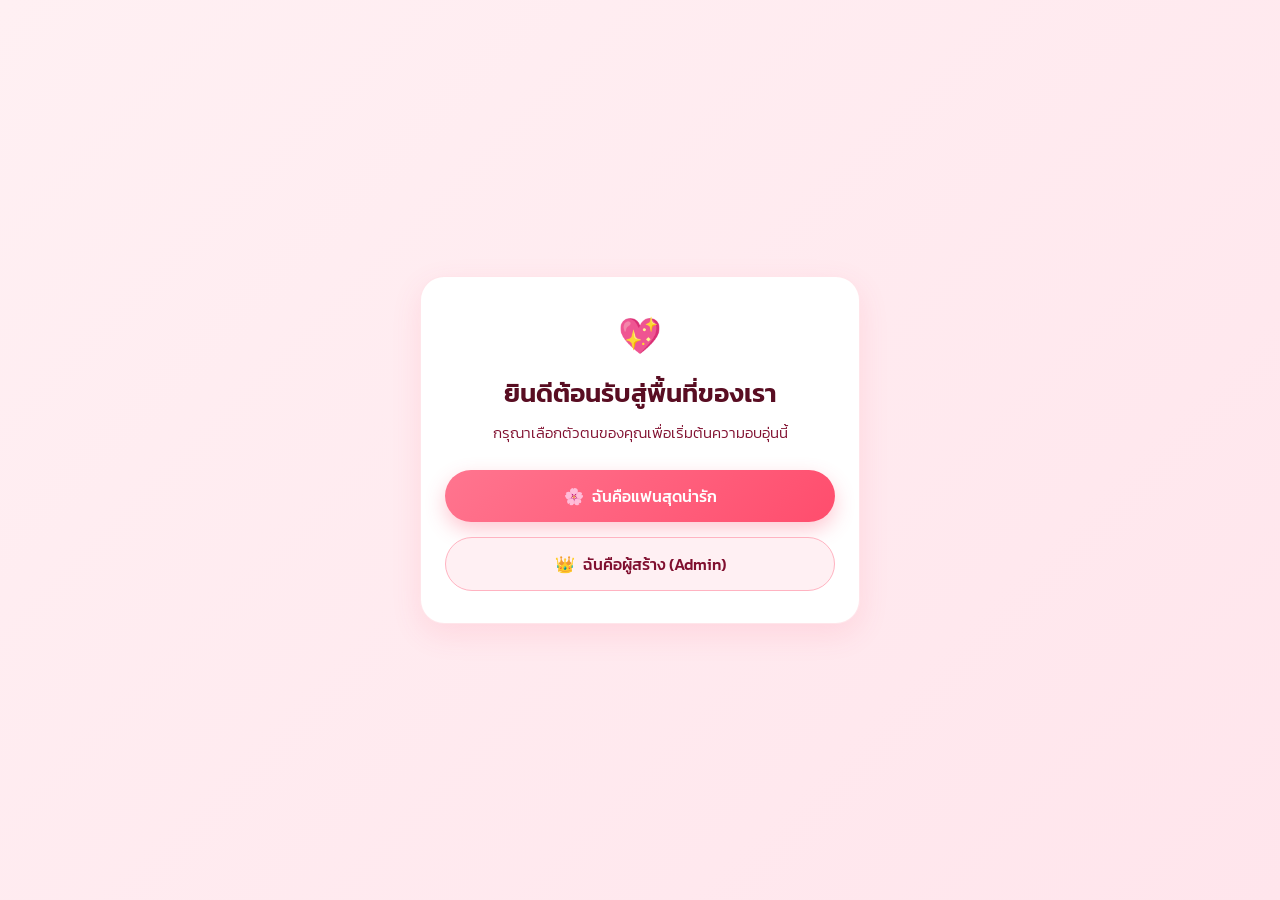
<file: landing.html>
<!DOCTYPE html>
<html lang="th">
<head>
  <meta charset="UTF-8">
  <meta name="viewport" content="width=device-width, initial-scale=1.0">
  <title>Our Special Space - เลือกบทบาท</title>
  <!-- CSS รวมส่วนกลาง และ CSS เฉพาะหน้า -->

  <link rel="stylesheet" href="landing.css">
  <link rel="stylesheet" href="common.css">
</head>
<body>

  <main class="page-container">
    <div class="card floating-box text-center">
      <div class="heart-badge">💖</div>
      <h1>ยินดีต้อนรับสู่พื้นที่ของเรา</h1>
      <p class="subtitle">กรุณาเลือกตัวตนของคุณเพื่อเริ่มต้นความอบอุ่นนี้</p>
      
      <div class="button-group">
        <!-- ปุ่มสำหรับแฟน -->
        <a href="passcode.html" class="btn btn-primary float-anim-slow">
          <span>🌸</span> ฉันคือแฟนสุดน่ารัก
        </a>
        
        <!-- ปุ่มสำหรับผู้สร้าง (Admin) -->
        <a href="admin.html" class="btn btn-secondary float-anim-medium">
          <span>👑</span> ฉันคือผู้สร้าง (Admin)
        </a>
      </div>
    </div>
  </main>

  <script src="landing.js"></script>
</body>
</html>
</file>
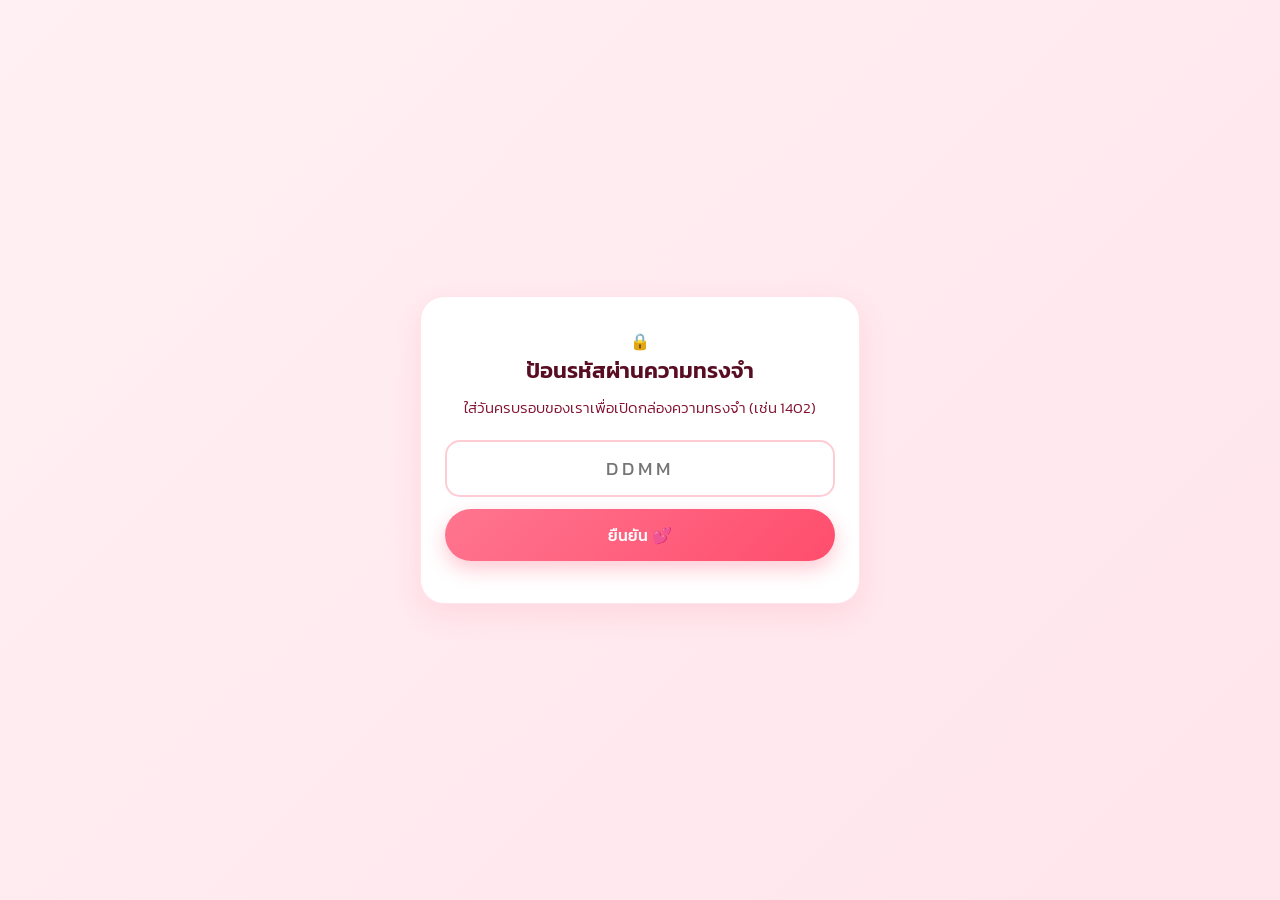
<file: passcode.html>
<!DOCTYPE html>
<html lang="th">
<head>
  <meta charset="UTF-8">
  <meta name="viewport" content="width=device-width, initial-scale=1.0">
  <title>ป้อนรหัสผ่านความทรงจำ</title>
  <link rel="stylesheet" href="common.css">
  <link rel="stylesheet" href="passcode.css">
</head>
<body>

  <main class="page-container">
    <div class="card floating-box text-center" id="passcode-card">
      <div class="icon-header">🔒</div>
      <h2>ป้อนรหัสผ่านความทรงจำ</h2>
      <p>ใส่วันครบรอบของเราเพื่อเปิดกล่องความทรงจำ (เช่น 1402)</p>
      
      <div class="passcode-input-group">
        <input type="password" id="passcode-input" maxlength="8" placeholder="DDMM" autocomplete="off" />
        <button id="btn-submit-passcode" class="btn btn-primary">ยืนยัน 💕</button>
      </div>
      
      <!-- ข้อความแสดงเมื่อกรอกรหัสผิด -->
      <div id="passcode-error" class="error-msg"></div>
    </div>
  </main>

  <script src="passcode.js"></script>
</body>
</html>
</file>
<file: landing.css>
/* การจัดเลย์เอาต์หน้า Landing */
.page-container {
  display: flex;
  justify-content: center;
  align-items: center;
  min-height: 100vh;
  padding: 20px;
}

/* ปุ่มมูฟขึ้นลงนุ่มนวลตามที่คุณต้องการ */
.float-anim-slow {
  animation: floatUpDown 3.5s ease-in-out infinite;
}

.float-anim-medium {
  animation: floatUpDown 2.8s ease-in-out infinite 0.5s;
}

@keyframes floatUpDown {
  0%, 100% { transform: translateY(0px); }
  50% { transform: translateY(-8px); }
}

.button-group {
  display: flex;
  flex-direction: column;
  gap: 15px;
  margin-top: 25px;
}

.btn-primary {
  background: linear-gradient(135deg, #ff85a1, #f72585);
  color: white;
  border: none;
  padding: 14px 28px;
  border-radius: 25px;
  font-size: 1.1rem;
  cursor: pointer;
  box-shadow: 0 8px 20px rgba(247, 37, 133, 0.25);
  transition: all 0.3s ease;
}

.btn-secondary {
  background: #fff0f5;
  color: #d81159;
  border: 2px solid #ffb3c1;
  padding: 12px 24px;
  border-radius: 25px;
  font-size: 1rem;
  cursor: pointer;
}
</file>
<file: common.css>
/* ==========================================
   common.css - Minimal Pink Theme & Animations
   ========================================== */

/* Import Google Font (Kanit) เพื่อความมินิมอลและอ่านง่าย */
@import url('https://fonts.googleapis.com/css2?family=Kanit:wght@300;400;500;600&display=swap');

/* 🎨 Palette สีชมพูเล่นเฉดหลายระดับ (Pink Gradient Palette) */
:root {
  --pink-bg-light: #fff0f3;       /* ชมพูอ่อนมากสำหรับพื้นหลังหลัก */
  --pink-bg-soft: #ffe5ec;        /* ชมพูพาสเทลสำหรับรองพื้น */
  --pink-card-bg: #ffffff;        /* สีการ์ดสีขาวตัดชมพู */
  --pink-accent-light: #ffccd5;   /* ชมพูเฉดอ่อนสำหรับเส้นขอบ/ปุ่มรอง */
  --pink-accent-medium: #ffb3c1;  /* ชมพูเฉดกลาง */
  --pink-main: #ff4d6d;           /* ชมพูสดใสสำหรับปุ่มหลัก */
  --pink-main-hover: #ff758f;     /* ชมพูยาม Hover ปุ่ม */
  --pink-dark-text: #590d22;      /* สีข้อความหัวข้อชมพูเข้ม */
  --pink-subtext: #800f2f;        /* สีข้อความย่อย */
  
  --shadow-soft: 0 10px 30px rgba(255, 77, 109, 0.12);
  --shadow-hover: 0 15px 35px rgba(255, 77, 109, 0.22);
  --radius-card: 24px;
  --radius-btn: 30px;
}

/* 1. Reset พื้นฐานทั้งหมด */
* {
  margin: 0;
  padding: 0;
  box-sizing: border-box;
  font-family: 'Kanit', sans-serif;
}

body {
  background: linear-gradient(135deg, var(--pink-bg-light) 0%, var(--pink-bg-soft) 100%);
  color: var(--pink-dark-text);
  min-height: 100vh;
  display: flex;
  justify-content: center;
  align-items: center;
  overflow-x: hidden;
}

/* 2. Container การจัดวางหน้า */
.page-container {
  width: 100%;
  max-width: 480px;
  min-height: 100vh;
  display: flex;
  flex-direction: column;
  justify-content: center;
  align-items: center;
  padding: 20px;
  margin: 0 auto;
}

/* 3. การ์ดมินิมอล (Minimal Card Component) */
.card {
  background: var(--pink-card-bg);
  border-radius: var(--radius-card);
  padding: 32px 24px;
  width: 100%;
  box-shadow: var(--shadow-soft);
  border: 1px solid rgba(255, 204, 213, 0.5);
  backdrop-filter: blur(10px);
  transition: all 0.3s cubic-bezier(0.25, 0.8, 0.25, 1);
}

.text-center {
  text-align: center;
}

/* 4. หัวข้อและข้อความ */
h1, h2, h3 {
  color: var(--pink-dark-text);
  font-weight: 600;
  margin-bottom: 10px;
}

h1 { font-size: 1.6rem; }
h2 { font-size: 1.4rem; }
h3 { font-size: 1.2rem; }

p, .subtitle {
  color: var(--pink-subtext);
  font-size: 0.95rem;
  font-weight: 300;
  line-height: 1.5;
}

/* 5. ปุ่มสไตล์มินิมอลเฉดชมพู (Button Styling) */
.btn {
  display: inline-flex;
  align-items: center;
  justify-content: center;
  gap: 8px;
  text-decoration: none;
  font-size: 1rem;
  font-weight: 500;
  padding: 14px 28px;
  border-radius: var(--radius-btn);
  border: none;
  cursor: pointer;
  transition: all 0.3s ease;
  outline: none;
  width: 100%;
}

.btn-primary {
  background: linear-gradient(135deg, #ff758f 0%, var(--pink-main) 100%);
  color: #ffffff;
  box-shadow: 0 8px 20px rgba(255, 77, 109, 0.3);
}

.btn-primary:hover {
  background: linear-gradient(135deg, var(--pink-main) 0%, #c9184a 100%);
  box-shadow: 0 12px 25px rgba(255, 77, 109, 0.45);
  transform: translateY(-2px);
}

.btn-secondary {
  background: var(--pink-bg-light);
  color: var(--pink-subtext);
  border: 1.5px solid var(--pink-accent-medium);
}

.btn-secondary:hover {
  background: var(--pink-accent-light);
  color: var(--pink-dark-text);
}

/* 6. ✨ ลูกเล่นกล่อง/ปุ่ม มูฟขึ้น-ลง ช้าๆ นุ่มนวล (Floating Animations) */
.float-anim-slow {
  animation: floatSlow 4s ease-in-out infinite;
}

.float-anim-medium {
  animation: floatSlow 3s ease-in-out infinite 0.5s;
}

.floating-box {
  animation: floatCard 5s ease-in-out infinite;
}

/* Animation เคลื่อนที่สำหรับปุ่ม */
@keyframes floatSlow {
  0%, 100% {
    transform: translateY(0px);
  }
  50% {
    transform: translateY(-8px);
  }
}

/* Animation เคลื่อนที่ช้าๆ สำหรับการ์ดหลัก */
@keyframes floatCard {
  0%, 100% {
    transform: translateY(0px) rotate(0deg);
  }
  50% {
    transform: translateY(-10px) rotate(0.5deg);
  }
}

/* 7. Utilities สเปซและแบดจ์ตกแต่ง */
.heart-badge {
  font-size: 2.2rem;
  margin-bottom: 12px;
  display: inline-block;
  animation: pulseHeart 2s infinite ease-in-out;
}

@keyframes pulseHeart {
  0%, 100% { transform: scale(1); }
  50% { transform: scale(1.15); }
}

.margin-top-20 {
  margin-top: 20px;
}
</file>
<file: passcode.css>
.passcode-input-group {
  display: flex;
  flex-direction: column;
  gap: 12px;
  margin-top: 20px;
}

#passcode-input {
  padding: 12px 20px;
  border: 2px solid #ffccd5;
  border-radius: 15px;
  font-size: 1.2rem;
  text-align: center;
  outline: none;
  letter-spacing: 4px;
  transition: border-color 0.3s;
}

#passcode-input:focus {
  border-color: #ff4d6d;
}

.error-msg {
  color: #e63946;
  margin-top: 10px;
  font-size: 0.9rem;
}

/* เอฟเฟกต์การ์ดสั่นเมื่อกรอกรหัสผิด */
.shake-anim {
  animation: shake 0.5s ease-in-out;
}

@keyframes shake {
  0%, 100% { transform: translateX(0); }
  20%, 60% { transform: translateX(-10px); }
  40%, 80% { transform: translateX(10px); }
}
</file>
